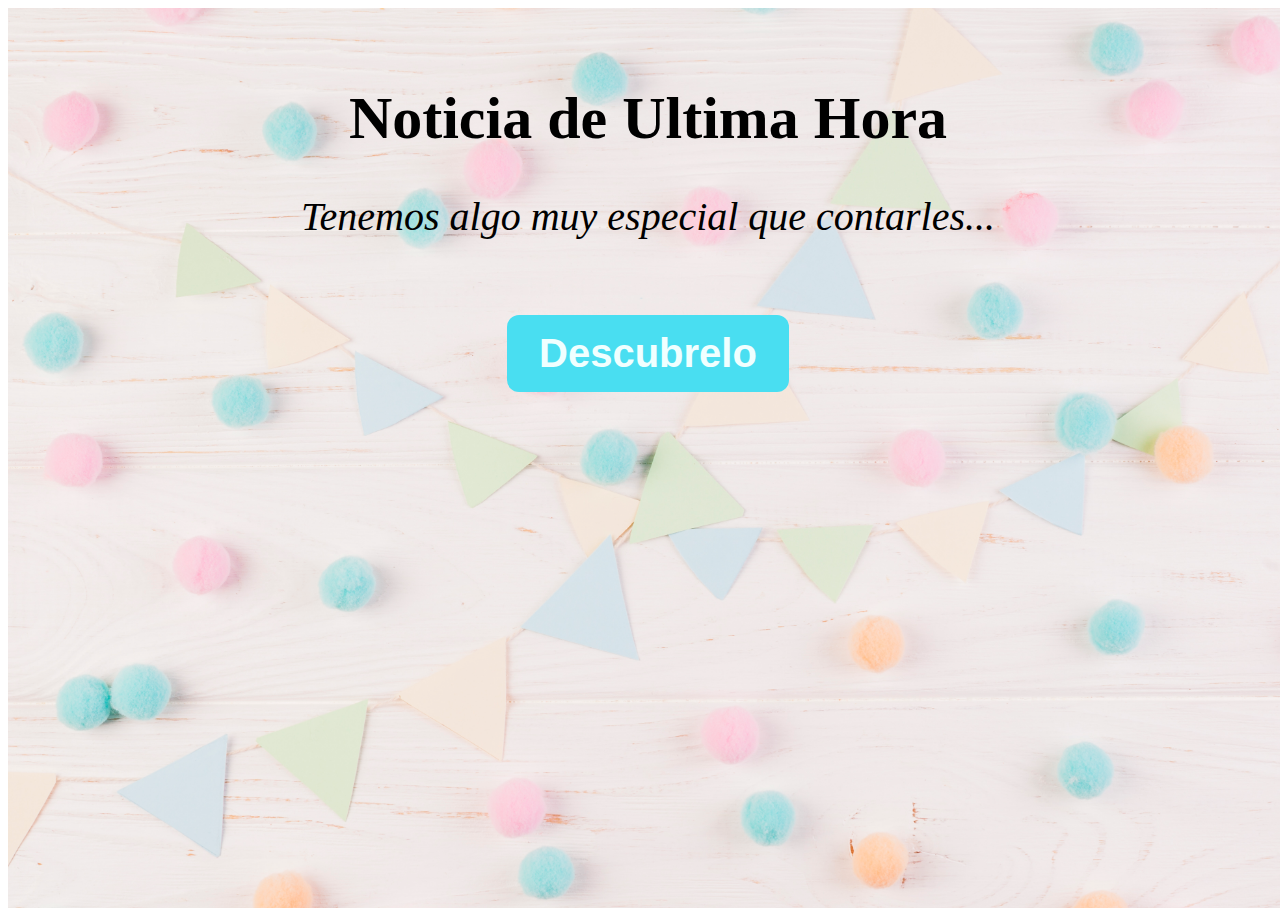
<file: index.html>
<!DOCTYPE html>
<html lang="en">
<head>
    <meta charset="UTF-8">
    <meta name="viewport" content="width=device-width, initial-scale=1.0">
    <title>Importan News</title>
    <link rel="stylesheet" href="style.css">
</head>
<body>

    <div class="contenedor-principal">
    <h1>Noticia de Ultima Hora</h1>
    <!--<div class="divfoto">
        <img src="./assets/imagenes/gettyimages-1284445887-612x612.jpg" width="300px" height="300px"    alt="foto1">
    </div> -->
    <p class="phome">Tenemos algo muy especial que contarles...</p> 
    
    <button  class= buttonI type="button"><a href="Noticia.html">Descubrelo</a></button>
   
</div>
    

    
</body>
</html>
</file>
<file: style.css>
.contenedor-principal{
    position: absolute;
    text-align: center ;
    width: 100vw;
    height: 100vh;
    background-image: url(./assets/imagenes/composition-birthday-elements.jpg);
    background-size: cover;
    overflow: -moz-hidden-unscrollable;
    
}

a{
    text-decoration: none;
    color: azure;
}

.phome{

    font-size: medium;
    font-style: oblique;
    font-family: 'Lucida Sans';
    font-size: 40px;
    text-shadow: 1px 1px 20px -5px rgba(0,0,0,0.35);;;
    margin-bottom: 1cm;
    
}

.buttonI{
    margin-top: 1cm;
    background: rgb(73, 222, 241);
    cursor: pointer;
    border: none;
    padding: 16px 32px;
    color: azure;
    font-size: 40px;
    font-weight: bold;
    position: relative;
    border-radius: 12px;
    text-decoration: none;
    
}

h1{
    margin-top: 1cm;
    padding-top: 1cm;
    font-size: 60px;
}

.noticia{
    width: 100vw;
    height: 100vh;
    text-shadow: 20px;
    background-image: url(./assets/imagenes/5208092.jpg);
    background-size: cover;
    text-align: center;
    padding: 1cm;
    font-size: 20px;
    overflow:auto;
    
    
}

.h1noticia{
    font-size: 60px;
    text-shadow: 10px
}
p{
    
    font-size: medium;
    font-style: oblique;
    font-family: 'Lucida Sans';
    font-size: 40px;
    text-shadow: 1px 1px 20px -5px rgba(0,0,0,0.35);;;
    margin-bottom: 1cm;
}

.nav{
    margin-left: 20cm;
    width: fit-content;
    height: fit-content;
    text-align: center;
    display: flex;
    flex-direction: row;
    
}

.botonoticia{
    text-decoration-line: none;
    background: rgb(73, 222, 241);
    cursor: pointer;
    border: none;
    padding: 16px 32px;
    color: azure;
    font-size: 40px;
    font-weight: bold;
    position: relative;
    border-radius: 12px;
}

.divfoto{
    margin-left: 5cm;
    text-align: start;
}

.containerGalery{
    display: flex;
    flex-direction: column;
    text-align: center;
    align-items: center;
    height: 100vh;
    width: 100vw;
    background-image: url(./assets/imagenes/5208092.jpg);
    background-size: cover;
    transition: all 300ms;
}

.divh2{
    margin-top: 1cm;
}

.containerfoto{
    font-family: 'Franklin Gothic Medium', 'Arial Narrow', Arial, sans-serif;
    font-size: 30px;
    border-radius: 30px;
    border-color: aquamarine;
    margin-top: 1cm;
    box-shadow: 3px 3px 25px -10px rgba(0,0,0,0.35); 
    display: flex; 
    height: 600px;
    width: 700px;
    align-items: center;
    background-image: url(./assets/imagenes/istockphoto-1386740242-612x612.jpg);
    background-size:cover;
    background-position: center;
    transition: background 10s cubic-bezier(0.175, 0.885, 0.32, 1.275)
   
}

.perro{
    margin-top: 1cm;
    margin-bottom: 0;
    font-family: 'Franklin Gothic Medium', 'Arial Narrow', Arial, sans-serif;
    font-size: 60px;
    border-color: black;
    color: rgb(51, 45, 45);
    text-shadow: 1px 1px 20px -5px rgba(0,0,0,0.35);;;
    text-align: center;
    visibility: hidden;
}

.descubrelo{
    margin-top: 0;
    margin-bottom: 2px;
    background: rgb(233, 20, 49);
    cursor: pointer;
    border: none;
    padding: 22px 40px;
    color: azure;
    font-size: 60px;
    font-weight: bold;
    position: relative;
    border-radius: 12px;
}
.descubrelo2{
    margin-top: 0;
    background: rgb(73, 222, 241);
    cursor: pointer;
    border: none;
    padding: 22px 40px;
    color: azure;
    font-size: 60px;
    font-weight: bold;
    position: relative;
    border-radius: 12px; 
}
#evento-click{
    display: none;
}

#evento-click2{
    display: none;
}

#evento-click2:checked ~ .descubrelo{
    visibility: hidden;
}

#evento-click2:checked ~ .descubrelo2{
    visibility: hidden;
}

#evento-click:checked ~ .containerGalery{
    background-image: url(./assets/imagenes/vecteezy_baby-shower-cute-background-illustration_23802191.jpg);
    background-size: cover;
    background-position: right
}

#evento-click2:checked ~ .containerfoto{

    
    background-image: url(./assets/imagenes/IMG_0446.jpeg);
    background-size: cover;
    background-position: center center;

}

#evento-click2:checked ~ .perro{
    visibility: visible;
}
</file>
